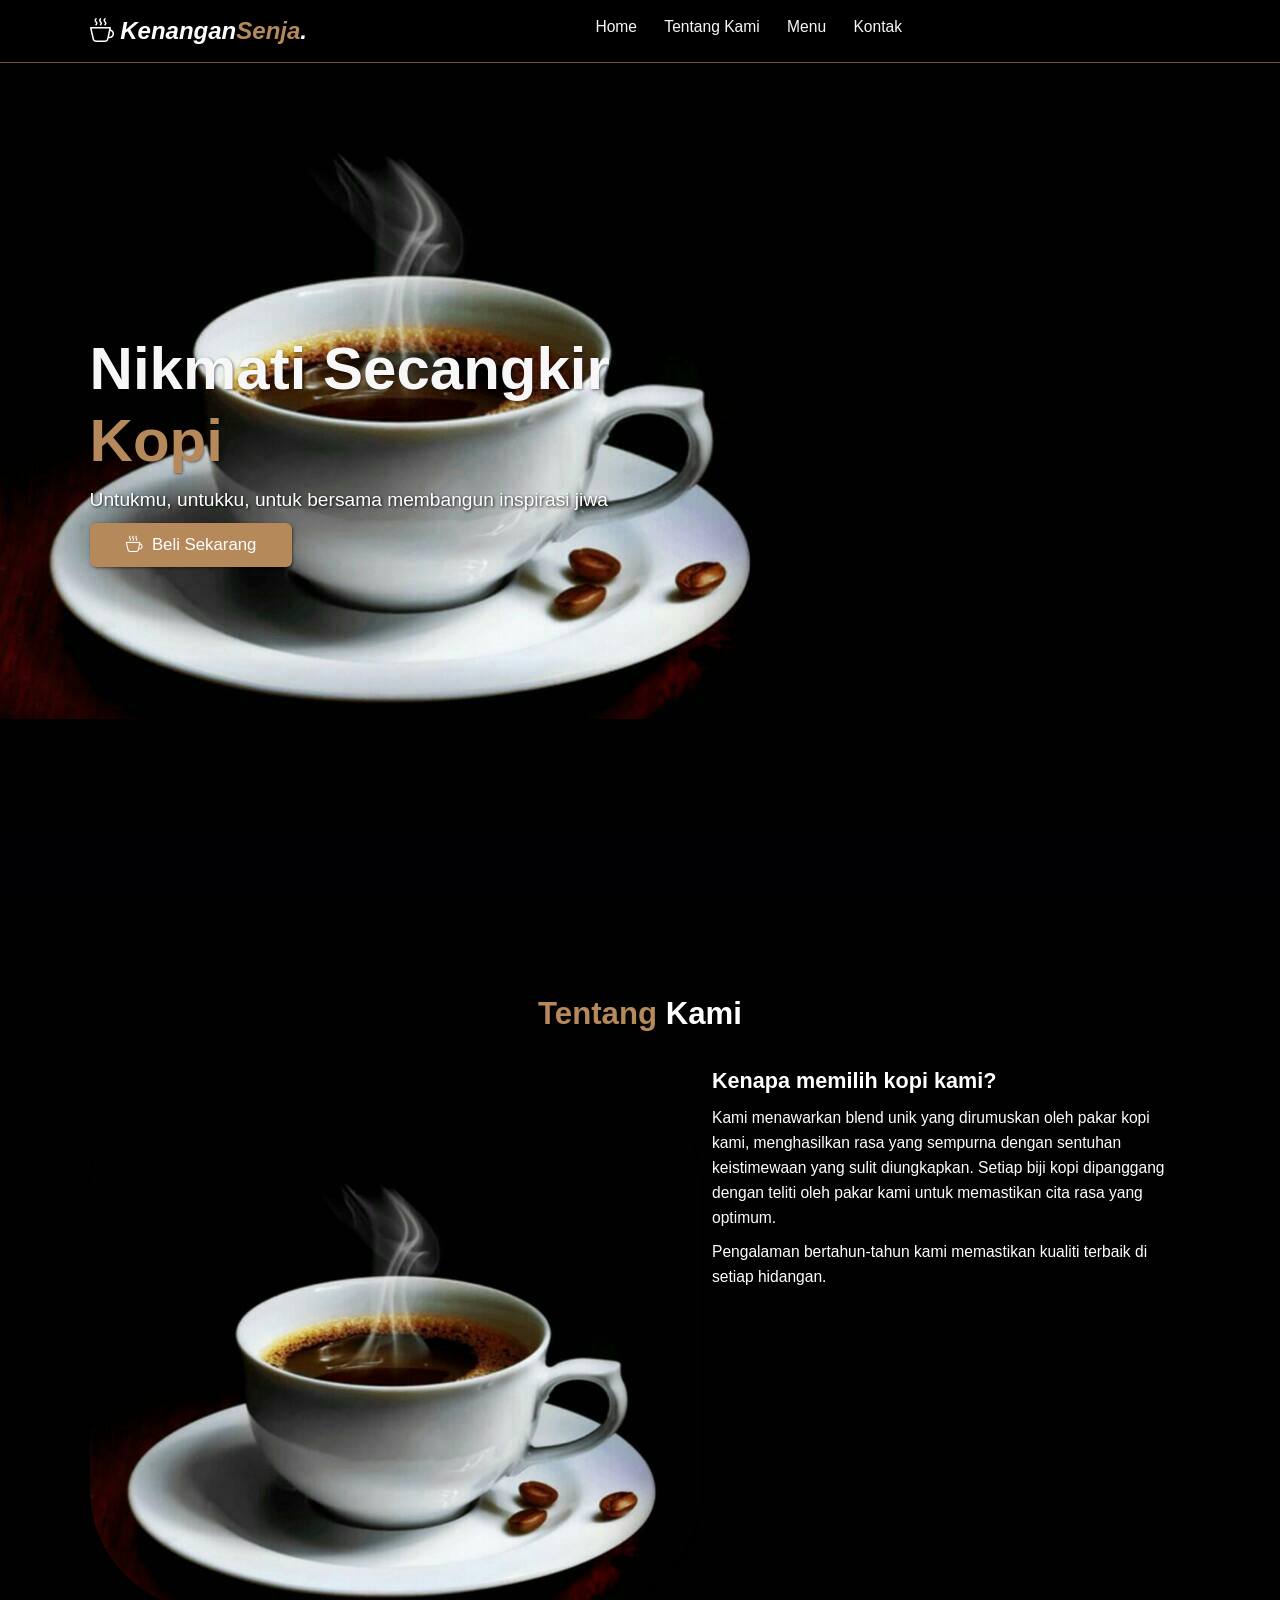
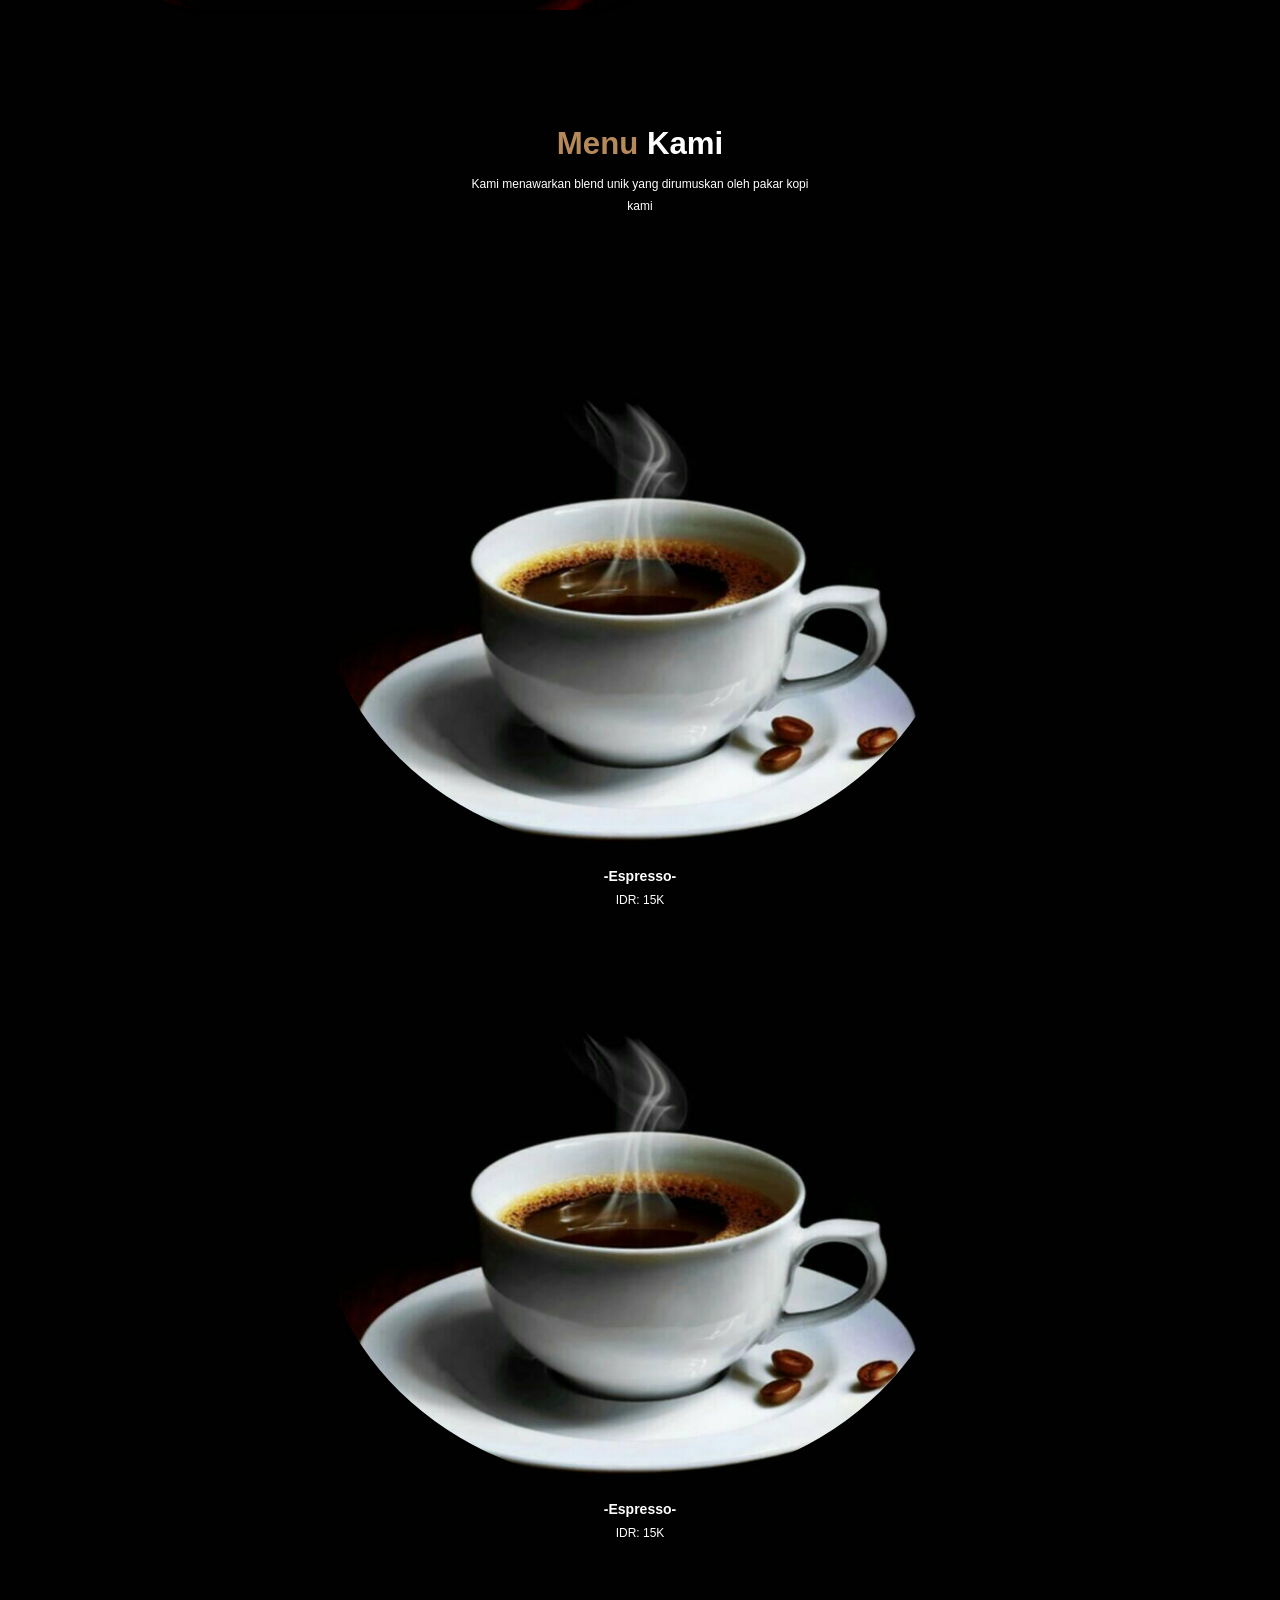
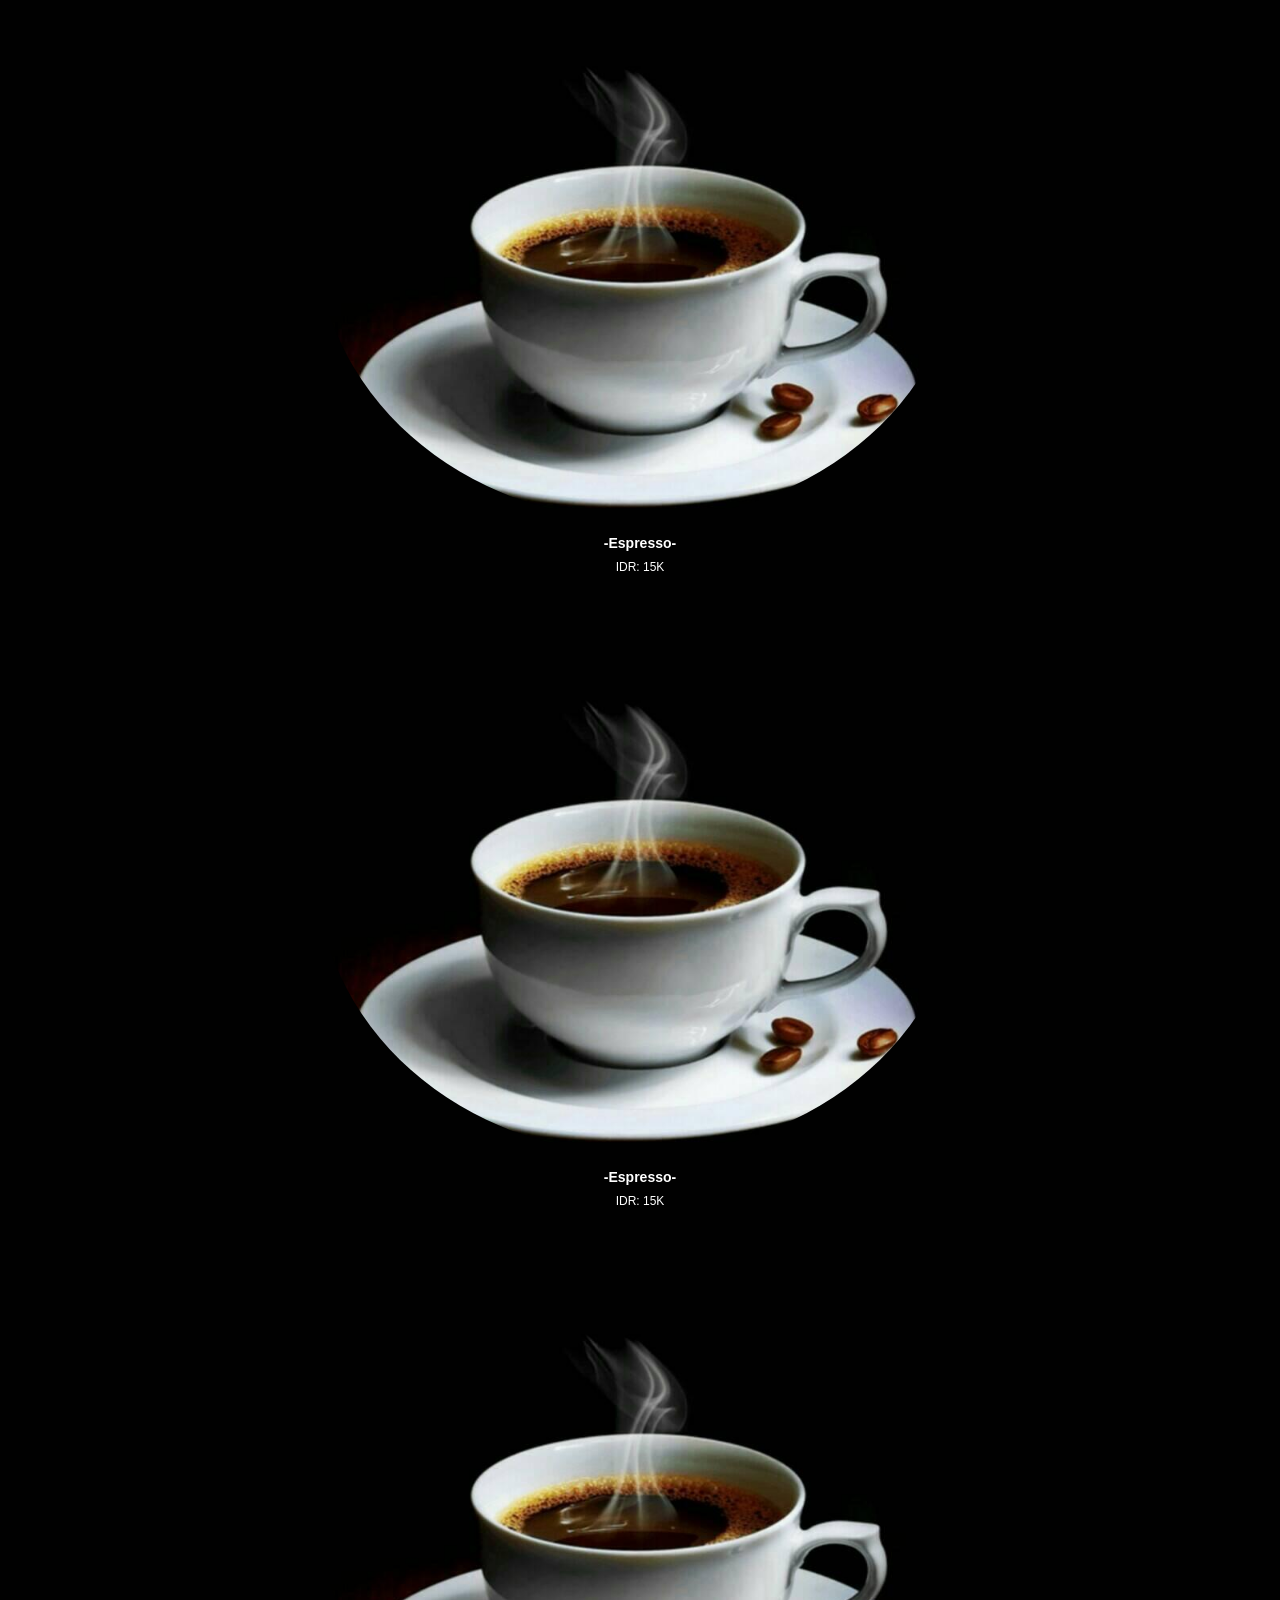
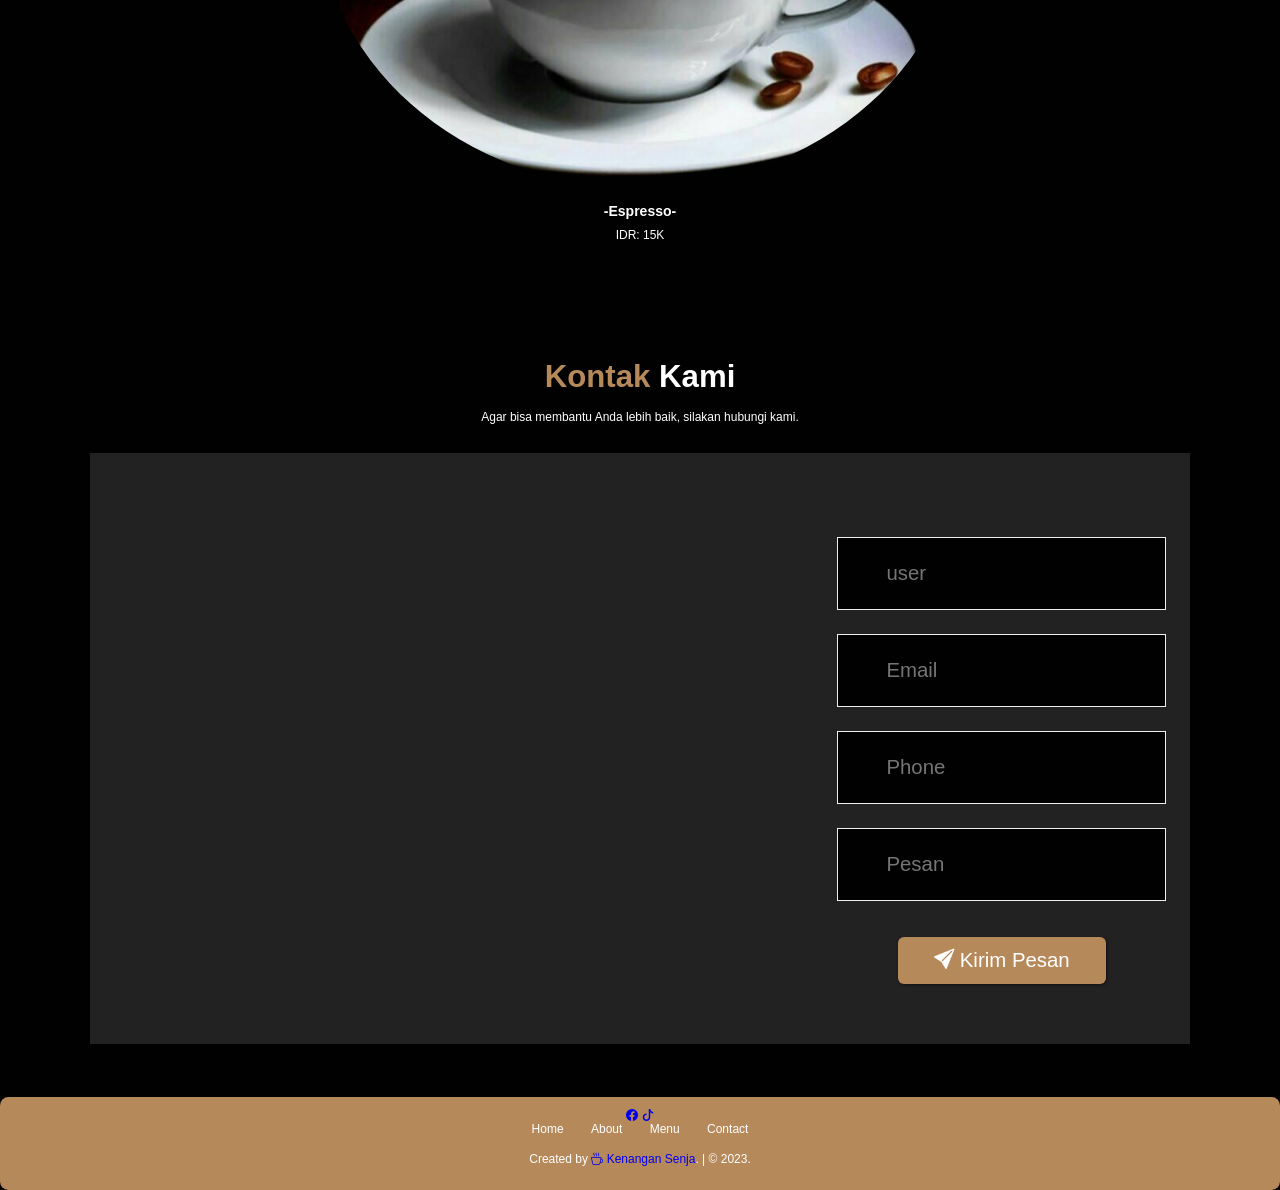
<file: index.html>
<!DOCTYPE html>
<html lang="en">

<head>
  <meta charset="UTF-8">
  <meta name="viewport" content="width=device-width, initial-scale=1.0">
  <title>Kenangan Senja</title>
  <!-- icons -->
  <link ref="icon" type="jpg" href="copi.jpg">

  <!--- font--->
  <link rel="stylesheet" href="style.css">
  <!-- boostrap 5 icons -->
<link href="https://cdn.jsdelivr.net/npm/bootstrap-icons/font/bootstrap-icons.css" rel="stylesheet">
</head>


<body>
  <!--navbar-->
  <nav class="navbar">
    <a href="#" class="navbar-logo" title="Kenangan Senja"><i class="bi bi-cup-hot"></i> Kenangan<span>Senja</span>.</a>
    <!--Menu-->
    <div class="navbar-nav">
      <a href="#">Home</a>
      <a href="#about">Tentang Kami</a>
      <a href="#menu">Menu</a>
      <a href="#contact">Kontak</a>
    </div>

    <!--LOGO-->
    <div class="navbar-extra">

      <!--
	    <a href="#" id="search" class="search">
        <img src="#" title="search"></img>
      </a>
       -->

      <!--<a href="#" id="shopping-cart">
				<img src="shopping.png" title="shopping"></img>
			</a>
		-->
      <a href="#" id="hamburger-menu"><i class="bi bi-menu-app"></i></a>
    </div>
  </nav>
  <!--end navbar-->


  <div>
    <!---Hero Section start-->
    <section class="hero" id="home">
      <main class="content">
        <h1>Nikmati Secangkir <span>Kopi</span></h1>
        <p>Untukmu, untukku, untuk bersama membangun inspirasi jiwa </p>
        <a href="" class="cta"><i class="bi bi-cup-hot"></i>&nbsp; Beli Sekarang</a>
      </main>
    </section>
  </div>
  <!--Hero Section End-->

  <!-- About section start-->
  <section id="about" class="about">
    <h2><span>Tentang</span> Kami</h2>
    <div class="row">
      <div class="about-img">
        <img src="copi.jpg" alt="Tentang Kami">
      </div>

      <div class="content">
        <h3>Kenapa memilih kopi kami?</h3>
	<p>Kami menawarkan blend unik yang dirumuskan oleh pakar kopi kami, 
	   menghasilkan rasa yang sempurna dengan sentuhan keistimewaan yang sulit diungkapkan. 
           Setiap biji kopi dipanggang dengan teliti oleh pakar kami untuk memastikan cita rasa yang optimum. </p>
        <p>Pengalaman bertahun-tahun kami memastikan kualiti terbaik di setiap hidangan.</p>
      </div>
    </div>
  </section>

  <!-- About section end-->
  <!---menu Start-->
  <section id="menu" class="menu">
    <h2><span>Menu</span> Kami</h2>
    <p>Kami menawarkan blend unik yang dirumuskan oleh pakar kopi kami</p>
    <div class="row">
      <div class="menu-card">
        <img src="copi.jpg" alt="espresso" title="Espresso">
        <h3 class="menu-card-title">-Espresso-</h3>
        <p class="menu-card-price">IDR: 15K</p>
      </div>
      <div class="menu-card">
        <img src="copi.jpg" alt="espresso" title="Espresso">
        <h3 class="menu-card-title">-Espresso-</h3>
        <p class="menu-card-price">IDR: 15K</p>
      </div>
      <div class="menu-card">
        <img src="copi.jpg" alt="espresso" title="Espresso">
        <h3 class="menu-card-title">-Espresso-</h3>
        <p class="menu-card-price">IDR: 15K</p>
      </div>
      <div class="menu-card">
        <img src="copi.jpg" alt="espresso" title="Espresso">
        <h3 class="menu-card-title">-Espresso-</h3>
        <p class="menu-card-price">IDR: 15K</p>
      </div>
      <div class="menu-card">
        <img src="copi.jpg" alt="espresso" title="Espresso">
        <h3 class="menu-card-title">-Espresso-</h3>
        <p class="menu-card-price">IDR: 15K</p>
      </div>
    </div>
  </section>
  <!---menu end-->
  <!--Contact start-->
  <section class="contact" id="contact">
    <h2><span>Kontak</span> Kami</h2>
    <p>Agar bisa membantu Anda lebih baik, silakan hubungi kami.</p>
    <div class="row">
      <iframe 
	src="https://www.google.com/maps/place/Jl.+Gatot+Subroto+No.26,+RT.001%2FRW.002,+Manis+Jaya,+Kec.+Jatiuwung,+Kota+Tangerang,+Banten+15136/@-6.2058238,106.5734628,18z/data=!4m6!3m5!1s0x2e69fe6776f46487:0x8cadcbfd629a9470!8m2!3d-6.2057963!4d106.5733464!16s%2Fg%2F11wb1hfpn8"
        width=”100%″ 
	height=”450″ 
	frameborder=”0″ 
	style= border:0; 
	allowfullscreen="" loading="lazy"
        class="map">
	</iframe>
      <form action="">
        <div class="input-group">
          <i></i>
          <input type="text" placeholder="user">
        </div>
        <div class="input-group">
          <i></i>
          <input type="text" placeholder="Email">
        </div>
        <div class="input-group">
          <i></i>
          <input type="text" placeholder="Phone">
        </div>
        <div class="input-group">
          <i></i>
          <input type="text" placeholder="Pesan">
        </div>
        <button type="submit" class="btn"><i class="bi bi-send-fill"></i>&nbsp;Kirim Pesan</button>

      </form>
    </div>
  </section>
  <!--Contect end-->

  <!--Footer start-->
  <footer>
    <div class="sosials">
      <a href="#"><i class="bi bi-facebook"></i></a>
      <a href="#"><i class="bi bi-tiktok"></i></a>
    </div>
    <div class="links">
      <a href="#home">Home</a>
      <a href="#about">About</a>
      <a href="#menu">Menu</a>
      <a href="#contact">Contact</a>
    </div>
    <div class="creadit">
      <p>Created by <a href="#"><i class="bi bi-cup-hot"></i>  Kenangan Senja</a>. | &copy; 2023. </p>
    </div>
  </footer>
  <!--Footer end-->
  <!--Javascript-->
  <script src="java.js"></script>
  <!--Javascript End-->
</body>

</html>
</file>
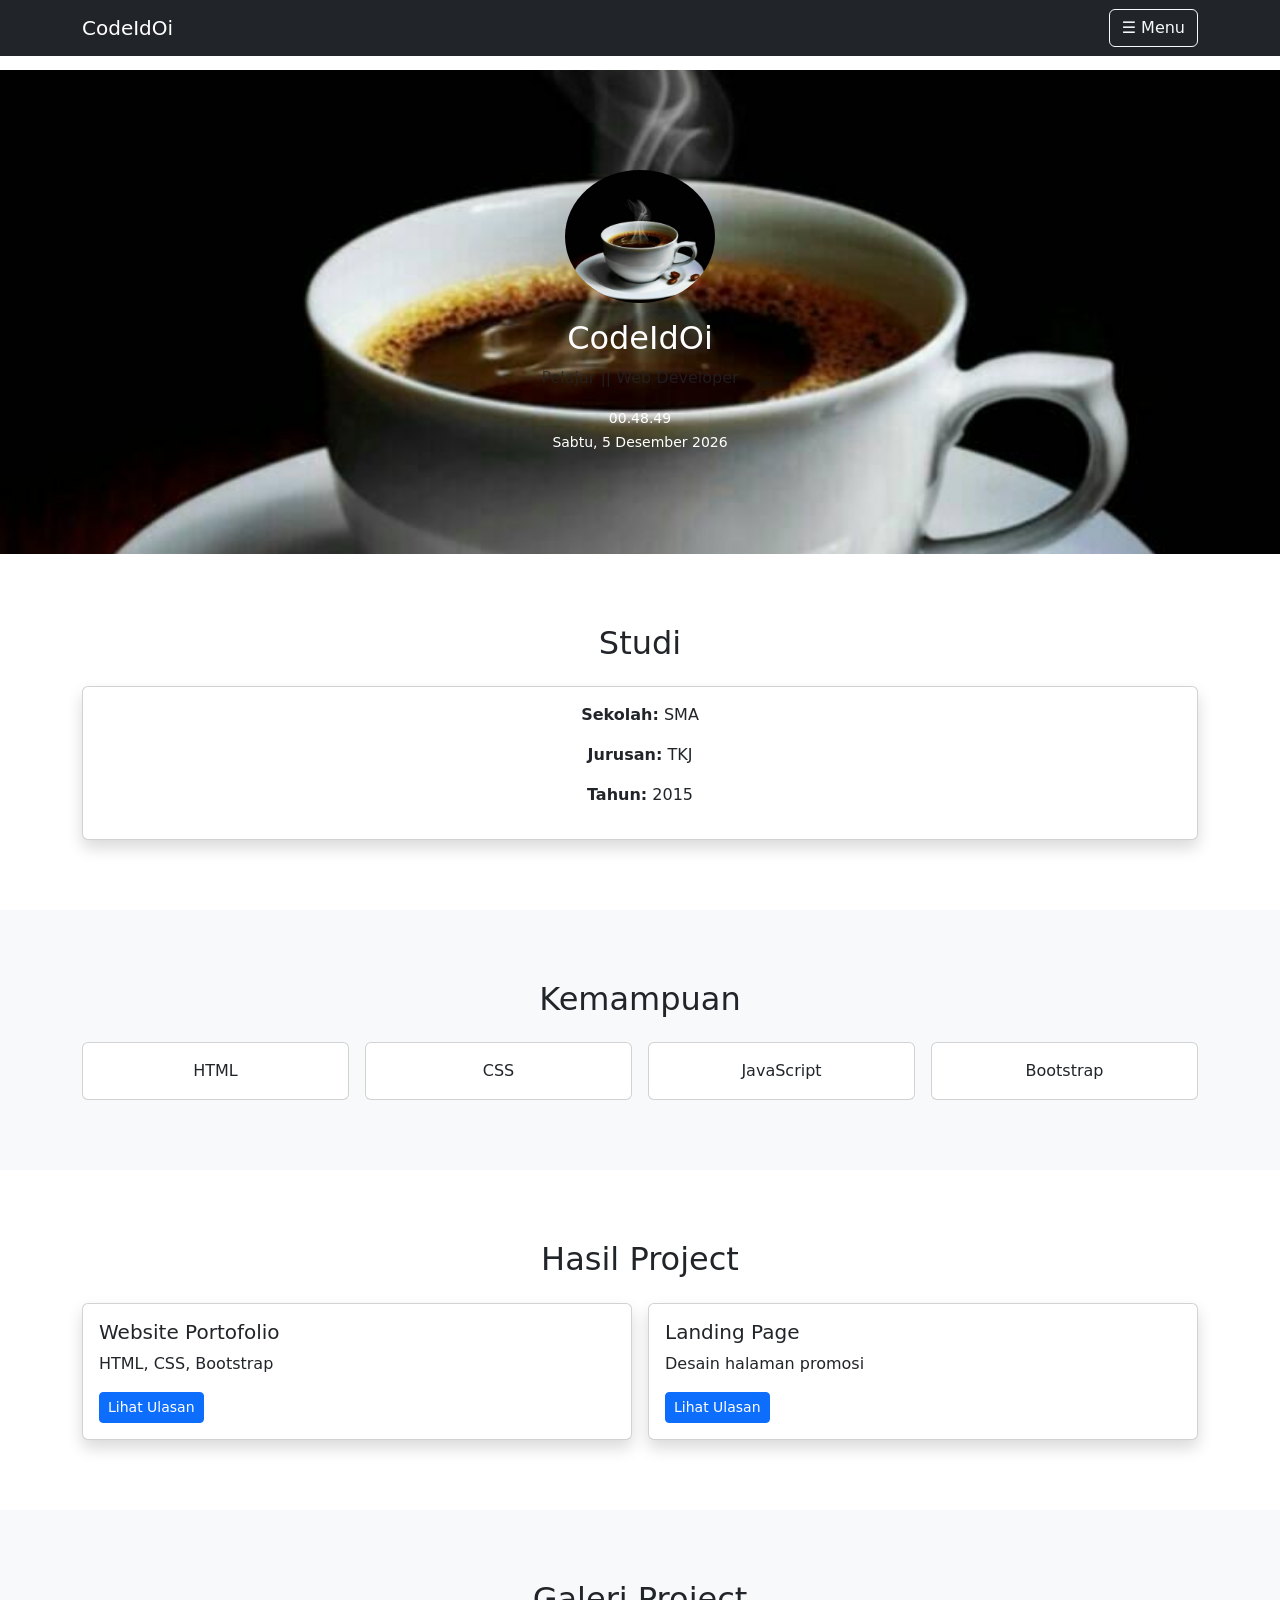
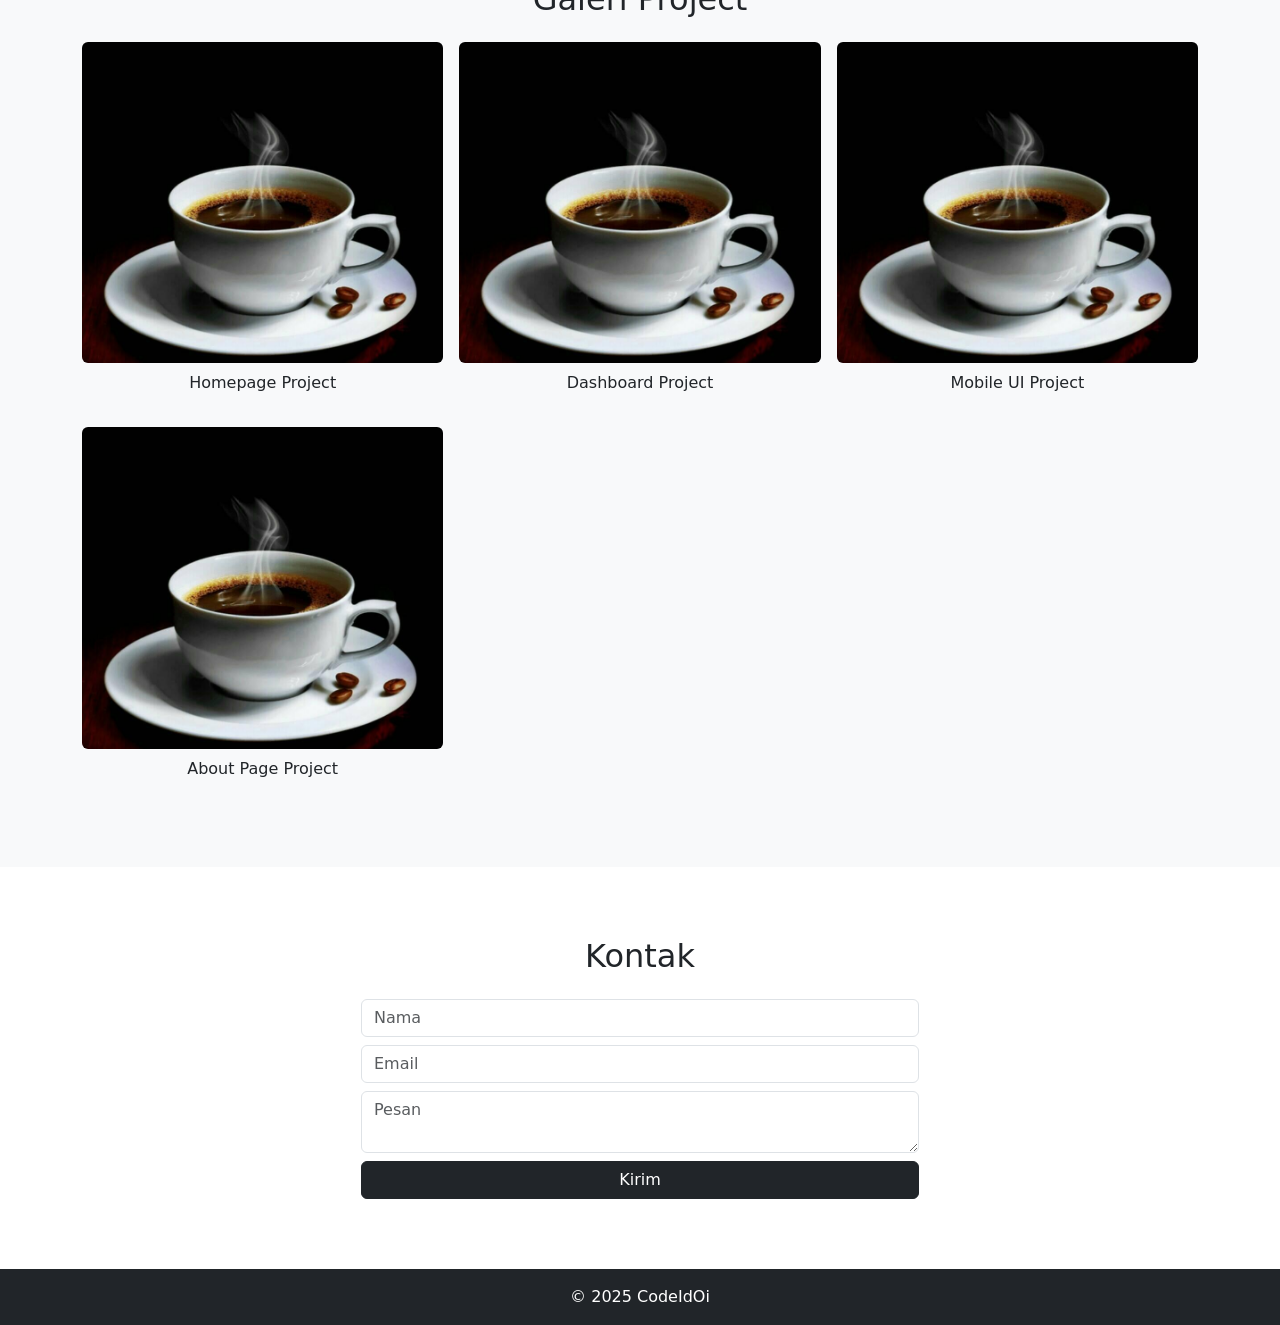
<file: Proft.html>
<!DOCTYPE html>
<html lang="id">
<head>
    <meta charset="UTF-8">
    <title>CodeIdOi</title>
    <meta name="viewport" content="width=device-width, initial-scale=1">

    <!-- Bootstrap CSS -->
    <link href="https://cdn.jsdelivr.net/npm/bootstrap@5.3.2/dist/css/bootstrap.min.css" rel="stylesheet">

    <style>
        body {
            scroll-behavior: smooth;
            padding-top: 70px;
        }
        section {
            padding: 70px 0;
        }
        .profile-img {
            width: 150px;
            border-radius: 50%;
        }
        .gallery img {
            transition: transform 0.3s;
        }
        .gallery img:hover {
            transform: scale(1.05);
        }
        #datetime {
            font-size: 14px;
        }
    </style>
</head>
<body>

<!-- NAVBAR -->

<nav class="navbar navbar-dark bg-dark fixed-top">
  <div class="container">

    <!-- Brand -->
    <a class="navbar-brand" href="#">CodeIdOi</a>

    <!-- Tanggal & jam di tengah -->
    <div class="position-absolute start-50 translate-middle-x text-white fw-semibold">
      
    </div>

    <!-- Toggle Button -->
    <button class="btn btn-outline-light" type="button" data-bs-toggle="offcanvas" data-bs-target="#offcanvasMenu" aria-controls="offcanvasMenu">
      ☰ Menu
    </button>

    <!-- Offcanvas Menu -->
    <div class="offcanvas offcanvas-end" tabindex="-1" id="offcanvasMenu" aria-labelledby="offcanvasMenuLabel" style="width:50%;">
      <div class="offcanvas-header">
        <h5 class="offcanvas-title" id="offcanvasMenuLabel">Menu</h5>
        <button type="button" class="btn-close text-reset" data-bs-dismiss="offcanvas" aria-label="Close"></button>
      </div>
      <div class="offcanvas-body">
        <ul class="navbar-nav">
          <li class="nav-item"><a class="nav-link" href="#profil" data-bs-dismiss="offcanvas">Profil</a></li>
          <li class="nav-item"><a class="nav-link" href="#studi" data-bs-dismiss="offcanvas">Studi</a></li>
          <li class="nav-item"><a class="nav-link" href="#kemampuan" data-bs-dismiss="offcanvas">Kemampuan</a></li>
          <li class="nav-item"><a class="nav-link" href="#project" data-bs-dismiss="offcanvas">Project</a></li>
          <li class="nav-item"><a class="nav-link" href="#galeri" data-bs-dismiss="offcanvas">Galeri</a></li>
          <li class="nav-item"><a class="nav-link" href="#kontak" data-bs-dismiss="offcanvas">Kontak</a></li>
        </ul>
      </div>
    </div>

  </div>
</nav>
<!-- PROFIL -->
<section id="profil" class="text-center text-white" style="background: url('copi.jpg') no-repeat center center; background-size: cover; padding: 100px 0;">
    <div class="container">
        <img src="copi.jpg" class="profile-img mb-3">
        <h2>CodeIdOi</h2>
        <p class="text-muted">Pelajar || Web Developer</p>
        <span id="datetime"></span>
    </div>
</section>

<!-- STUDI -->
<section id="studi">
    <div class="container">
        <h2 class="text-center mb-4">Studi</h2>
        <div class="card shadow text-center">
            <div class="card-body">
                <p><strong>Sekolah:</strong> SMA</p>
                <p><strong>Jurusan:</strong> TKJ</p>
                <p><strong>Tahun:</strong> 2015</p>
            </div>
        </div>
    </div>
</section>

<!-- KEMAMPUAN -->
<section id="kemampuan" class="bg-light">
    <div class="container">
        <h2 class="text-center mb-4">Kemampuan</h2>
        <div class="row g-3 text-center">
            <div class="col-md-3"><div class="card p-3">HTML</div></div>
            <div class="col-md-3"><div class="card p-3">CSS</div></div>
            <div class="col-md-3"><div class="card p-3">JavaScript</div></div>
            <div class="col-md-3"><div class="card p-3">Bootstrap</div></div>
        </div>
    </div>
</section>

<!-- PROJECT -->
<section id="project">
    <div class="container">
        <h2 class="text-center mb-4">Hasil Project</h2>
        <div class="row g-3">
            <div class="col-md-6">
                <div class="card shadow">
                    <div class="card-body">
                        <h5>Website Portofolio</h5>
                        <p>HTML, CSS, Bootstrap</p>
                        <button class="btn btn-primary btn-sm"
                            onclick="showReview('Melatih layout dan desain responsif.')">
                            Lihat Ulasan
                        </button>
                    </div>
                </div>
            </div>
            <div class="col-md-6">
                <div class="card shadow">
                    <div class="card-body">
                        <h5>Landing Page</h5>
                        <p>Desain halaman promosi</p>
                        <button class="btn btn-primary btn-sm"
                            onclick="showReview('Belajar struktur konten modern.')">
                            Lihat Ulasan
                        </button>
                    </div>
                </div>
            </div>
        </div>
    </div>
</section>

<!-- GALERI -->

<section id="galeri" class="bg-light">
    <div class="container">
        <h2 class="text-center mb-4">Galeri Project</h2>
        <div class="row g-3 gallery">

            <div class="col-md-4">
                <img src="copi.jpg" class="img-fluid rounded" alt="Homepage Project">
                <p class="text-center mt-2">Homepage Project</p>
            </div>

            <div class="col-md-4">
                <img src="copi.jpg" class="img-fluid rounded" alt="Dashboard Project">
                <p class="text-center mt-2">Dashboard Project</p>
            </div>

            <div class="col-md-4">
                <img src="copi.jpg" class="img-fluid rounded" alt="Mobile UI Project">
                <p class="text-center mt-2">Mobile UI Project</p>
            </div>

            <div class="col-md-4">
                <img src="copi.jpg" class="img-fluid rounded" alt="About Page Project">
                <p class="text-center mt-2">About Page Project</p>
            </div>

        </div>
    </div>
</section>

<!-- KONTAK -->
<section id="kontak">
    <div class="container">
        <h2 class="text-center mb-4">Kontak</h2>
        <form id="contactForm" class="col-md-6 mx-auto">
            <input type="text" id="nama" class="form-control mb-2" placeholder="Nama">
            <input type="email" id="email" class="form-control mb-2" placeholder="Email">
            <textarea id="pesan" class="form-control mb-2" placeholder="Pesan"></textarea>
            <button type="submit" class="btn btn-dark w-100">Kirim</button>
        </form>
    </div>
</section>

<footer class="bg-dark text-white text-center p-3">
    © 2025 CodeIdOi
</footer>

<!-- Bootstrap JS -->
<script src="https://cdn.jsdelivr.net/npm/bootstrap@5.3.2/dist/js/bootstrap.bundle.min.js"></script>

<!-- JavaScript -->
<script>
    function updateDateTime() {
        const now = new Date();
        const date = now.toLocaleDateString('id-ID', {
            weekday: 'long',
            day: 'numeric',
            month: 'long',
            year: 'numeric'
        });
        const time = now.toLocaleTimeString('id-ID');
        document.getElementById("datetime").innerHTML = time + " <br> " + date;
    }
    setInterval(updateDateTime, 1000);
    updateDateTime();

    function showReview(text) {
        alert(text);
    }

    document.getElementById("contactForm").addEventListener("submit", function(e) {
        e.preventDefault();
        let nama = document.getElementById("nama").value;
        let email = document.getElementById("email").value;
        let pesan = document.getElementById("pesan").value;

        if (nama === "" || email === "" || pesan === "") {
            alert("Semua field harus diisi!");
        } else {
            alert("Pesan berhasil dikirim!");
            this.reset();
        }
    });
</script>

</body>
</html>
</file>
<file: style.css>
:root{
    --primey: #b6895b;
    --bg: #010101;
}

* {
    margin: 0;
    padding: 0;
    box-sizing: border-box;
    outline: none;
    border: none;
    text-decoration: none;
}
html{
  scroll-behavior: smooth;
}

body{
    font-family: 'poppins', sans-Serif;
    background-color: var(--bg);
    color: #fff; 
    min-height: auto; 
}


/*Navbar*/
.navbar{
   display: flex;
   justify-content: space-between;
   align-items: center;
   padding: 1.4rem 7%;
   background-color: rgba(1, 1, 1, 0.8); 
   border-bottom: 1px solid #6d5135;
   position: fixed;
   top: 0;
   left: 0;
   right: 0;
   z-index: 9999;
}
.navbar .navbar-logo{
    color: rgb(255, 255, 255);
    font-size: 2rem;
    font-weight: 700;
    font-style: italic;
}
.navbar .navbar-logo span{
    color: var(--primey);
}
.navbar .navbar-nav a{
    color: #f8f8f8;
    display: inline-block;
    font-size: 1.3rem;
    margin: 0 1rem;
}
#hamburger-menu{
  background: #fff;
  position: fixed;
   top: 4vh;
   left: -90;
   right: 0;

}
.navbar .navbar-nav a:hover{
    color: var(--primey);
}
.navbar .navbar-nav a::after{
    content: '';
    display: block;
    padding-bottom: 0.5rem;
    border-bottom: 0.1rem solid var(--primey);
    transform: scaleX(0);
    transition: 0.1s linear;
}
.navbar .navbar-nav a:hover::after{
    transform: scaleX(0.5);
}
.navbar .navbar-extra a{
    color: #fff;
    margin: 0 0.5rem;
}

.nabar .navbar-extra .search{
  background-image: url("#");
}


.navbar .navbar-extra img{
  margin: 5px;
}
.navbar .navbar-extra a:hover{

    color: var(--primey);
}
#hamburger-menu{
    display: none;
}

/*hero*/
.hero{
  min-height: 100vh;
  display: flex;
  align-items: center;
  background-image: url("copi.jpg");
  background-repeat: no-repeat;
  position: relative;
}
.hero::after{
  content: '';
  display: block;
  position: absolute;
  width: 100%;
  height: 30%;
  bottom: 0;
  background: linear-gradient(0deg,rgba(1,1,3,1)8%,rgba(255,255,255,0)90%);
}
.hero .content{
	padding: 1.4rem 7%;
	max-width: 60rem;
  
}
.hero .content h1{
	font-size: 5rem;
	color: rgb(247, 247, 247);
	text-shadow: 1px 1px 3px rgba(1,1,3,0.5);
	line-height: 1.2;
}
.hero .content h1 span{
	color: var(--primey);
}
.hero .content p{
	font-size: 1.6rem;
	margin-top: 1rem;
	line-height: 1.1;
	font-weight: 100;
	text-shadow: 1px 1px 3px rgba(1,1,3,0.9);
  /*mix-blend-mode: difference;      merubah warna berlawanan saat 450*/
}
.hero .content .cta{
	margin-top: 1rem;
	display: inline-block;
	padding: 1rem 3rem;
	font-size: 1.4rem;
	color: #fff;
	background-color: var(--primey);
  border-radius: 00.5rem;
  box-shadow: 1px 1px 3px rgba(1, 1, 1, 0.5);
}

/* about section*/
.about, .menu, .contact {
  padding: 8rem 7% 1.4rem;
}
.about h2, .menu h2, .contact h2{
  text-align: center;
  font-size: 2.6rem;
  margin-bottom: 3rem;
}
.about h2 span, .menu h2 span, .contact h2 span{
  color: var(--primey);
}
.about .row, .contact .row{
  display: flex;
}
.about .row .about-img{
flex: 1 1 45rem;
}
.about .row .about-img img{
  width: 100%;
  border-radius: 10rem;
  box-shadow: 1px 1px 3px rgba(1, 1, 1, 0.5);
}
.about .row .content{
  flex: 1 1 35rem;
  padding: 0 1rem;
}
.about .row .content h3{
  font-size: 1.8rem;
  margin-bottom: 1rem;
}
.about .row .content p{
  margin-bottom: 0.8rem;
  font-size: 1.3rem;
  font-weight: 100;
  line-height: 1.6;
}

/*menu*/
.menu h2, .contact h2{
  margin-bottom: 1rem;
}
.menu p, .contact p{
  text-align: center;
  max-width: 30rem;
  margin: auto;
  font-weight: 100;
  line-height: 1.8rem;
}
.menu .row{
  display: flex;
  flex-wrap: wrap;
  margin-top: 5rem;
  justify-content: center;
}
.menu .row .menu-card{
  text-align: center;
}
.menu .row .menu-card img{
  border-radius: 50%;
  width: 80%;
}
.menu .row .menu-card .menu-card-title{
  margin: 1rem auto 0.5rem;
}
/*Contact*/
.contact .row{
  display: flex;
  margin-top: 2rem;
  background-color: #222;
}
.contact .row .map{
  flex: 1 1 45rem;
  width: 100%;
  object-fit: cover;
}
.contact .row form{
  float: 1 1 45rem;
  
  padding: 5rem 2rem;
  text-align: center;
}
.contact .row form .input-group{
  display: flex;
  align-items: center;
  margin-top: 2rem;
  background-color: var(--bg);
  border: 1px solid #eee;
  padding-left: 2rem;
}
.contact .row form .input-group input{
  width: 100%;
  padding: 2rem;
  font-size: 1.7rem;
  background: none;
  color: #fff;
}
.contact .row form .btn{
  margin-top: 3rem;
  display: inline-block;
  padding: 1rem 3rem;
  font-size: 1.7rem;
  color: #fff;
  background-color: var(--primey);
  cursor: pointer;
  border-radius: 00.5rem;
  box-shadow: 1px 1px 3px rgba(1, 1, 1, 0.5);
}
/* Footer */
footer{
  background-color: var(--primey);
  text-align: center;
  padding: 1rem 0 2rem;
  margin-top: 3rem;
  border-radius: 0.7rem;

}
footer .socials{
  padding: 1rem 0;
}
footer .socials a{
color: #fff;
margin: 1rem;
}
footer .socials a:hover, footer .links a:hover{
  color: var(--bg);
}
footer .links{
margin-bottom:1.3rem ;
}
footer .links a{
  color: #fff;
  padding: 0.7rem 1rem;
}
footer .credit{
  font-size: 0.8rem;
}

/* Media Query*/
@media(max-width: 1366px){
  html{
    font-size: 75%;
  }
}
/*tablet*/
@media(max-width: 756px){
  html{
    font-size: 62.5%;
  }
#hamburger-menu{
  display: inline-block;
}
.navbar .navbar-nav{
  position: absolute;
  top: 100%;
  right: -100%;
  background-color: #fff;
  width: 30rem;
  height: 100vh;
  transition: 0.3s;
}
.navbar .navbar-nav.active{
  right: 0;
}
.navbar .navbar-nav{
  background-color: #292222;
}
.navbar .navbar-nav a{
  color: #fff;
  display: block;
  margin: 1.5rem;
  padding: 0.5rem;
  font-size: 2rem;
}
.navbar .navbar-nav a::after{
  transform-origin: 0 0;
}
.navbar .navbar-nav a:hover:after{
  transform:scaleX(0.2);
}
/*hero*/
.hero .content{
	text-align: center; 
}


/*about*/
.about .row{
  flex-wrap: wrap;
}
.about .row .about-img img{
  height: 24rem;
  object-fit: cover;
  object-position: center;
  box-shadow: 1px 1px 3px rgba(1, 1, 1, 0.5);
}
.about .row .content{
  padding: 0;
}
.about .row .content h3{
  margin-top: 1rem;
  font-size: 2rem;
}
.about .row .content p{
  font-size: 1.6rem;
}
.menu p{
  font-size: 1.2rem;
}
/*contact*/
.contact .row{
  flex-wrap: wrap;
}
.contact .row .map{
  height: 30rem;
  
}
.contact .row form{
  padding-top: 0;
  width: 100%;
}
}

/*Mobile Phone*/
@media(max-width: 450px){
  html{
    font-size: 55%;
  }
#hamburger-menu{
  background: #fff;
  position: fixed;
  top: 4vh;
  left: -100;
  right: 0 0;
}
.navbar .navbar-extra a{
  color: var(--bg);
  margin: 0 0.5rem;
}
}
/*Content*/
.content{
  color: #fff;
}
</file>
